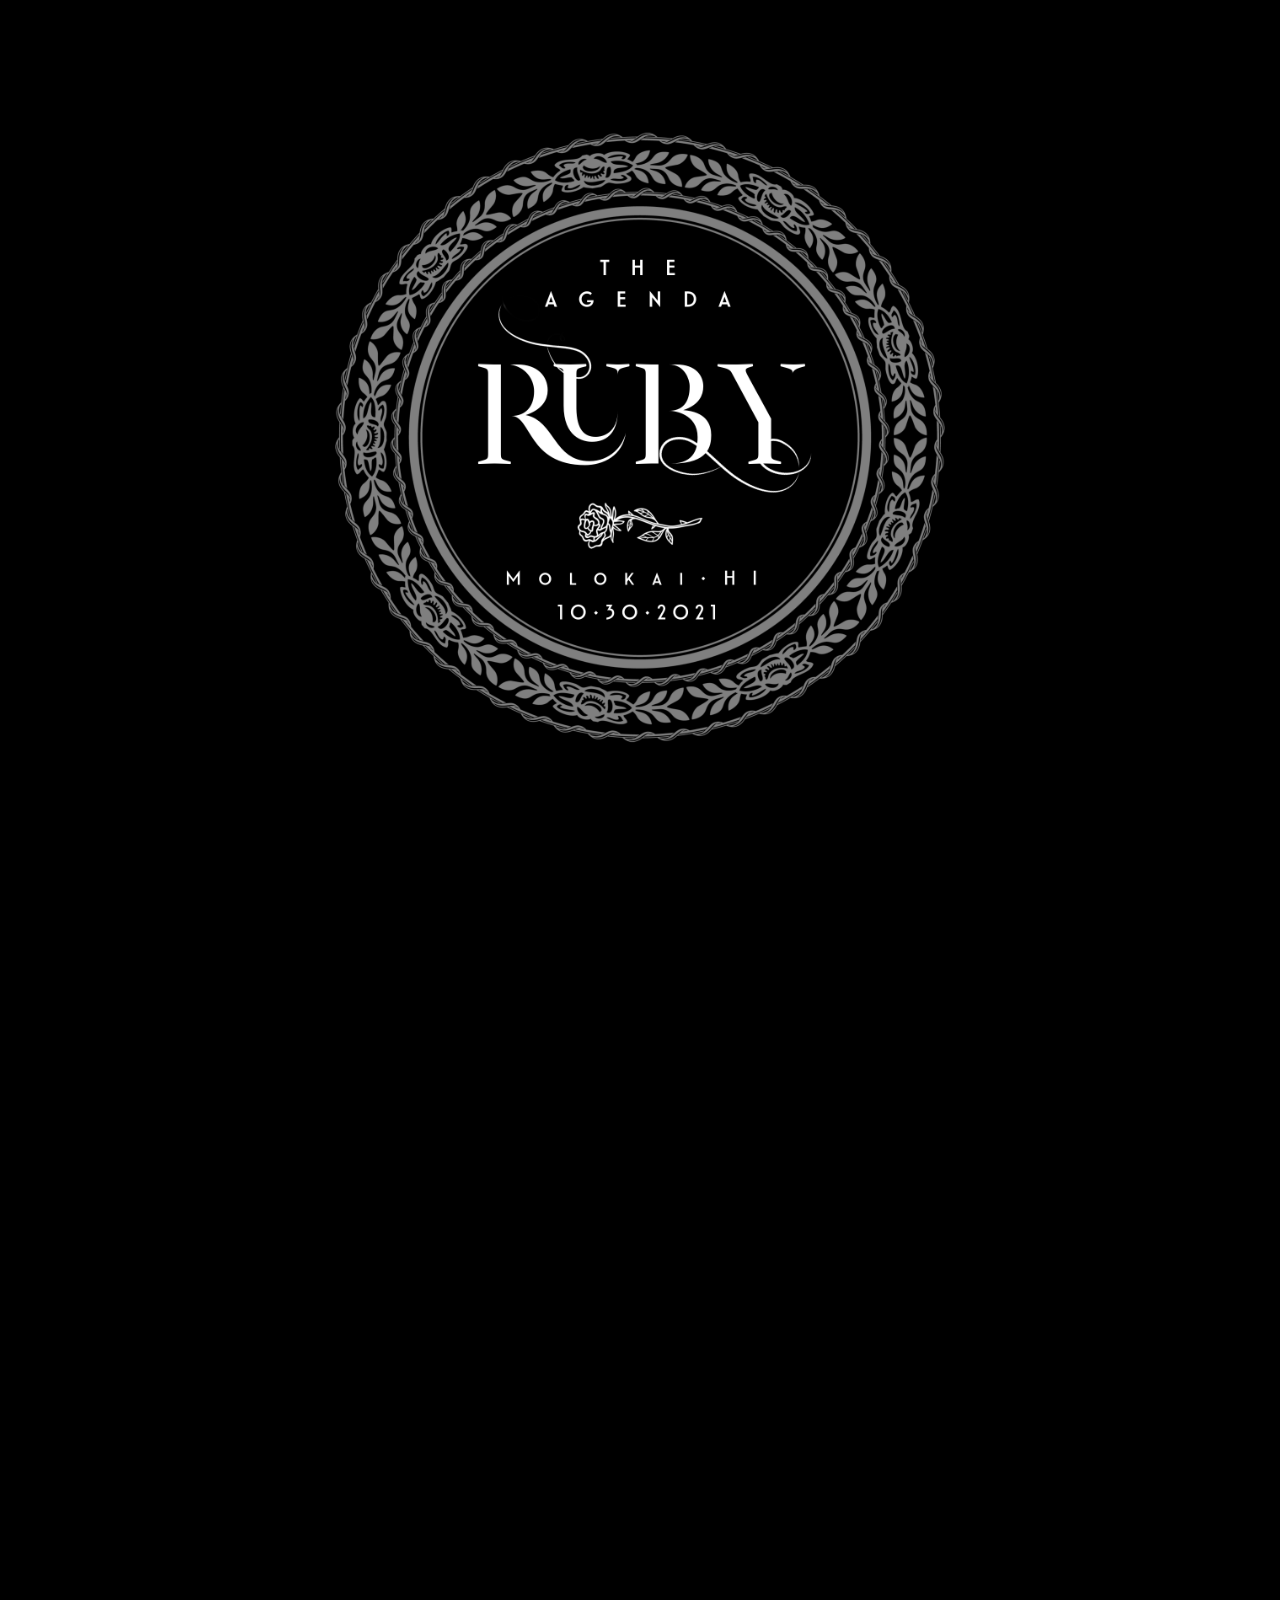
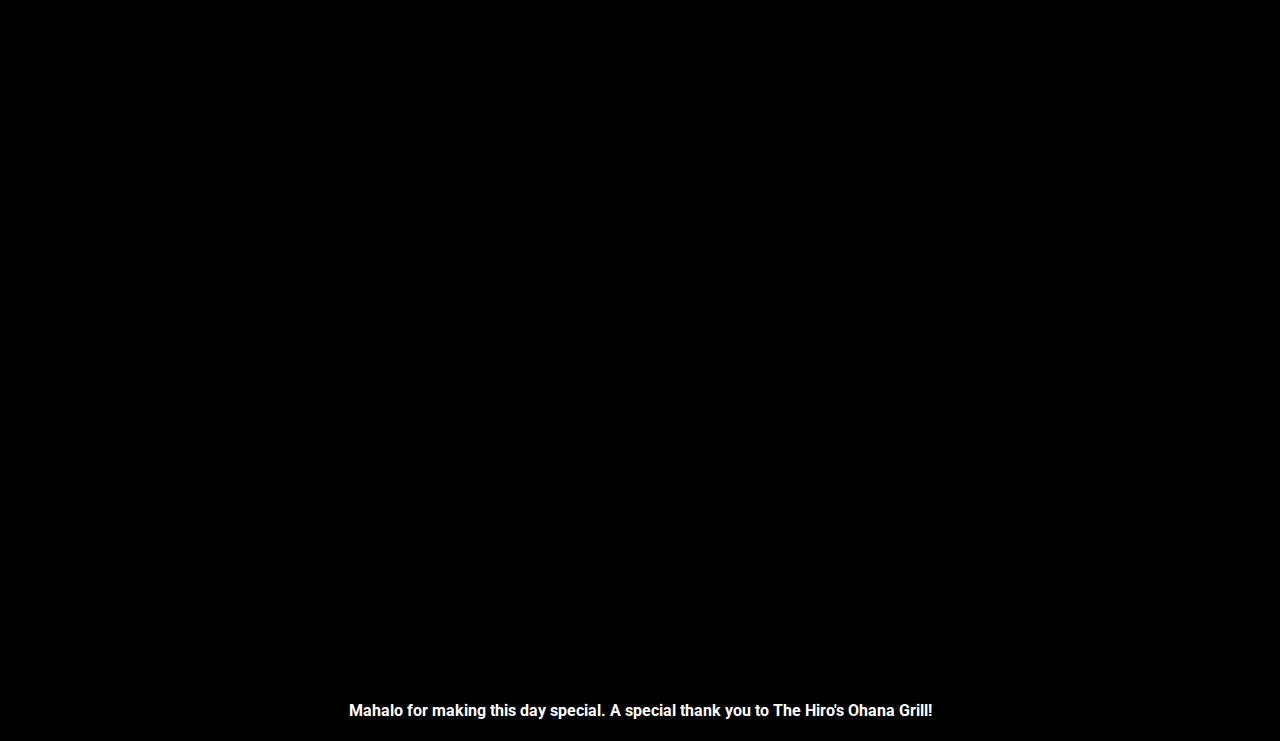
<file: ruby.html>
<!DOCTYPE html>
<html lang="en">
  <head>
    <!-- Required meta tags -->
    <meta charset="utf-8" />
    <meta name="viewport" content="width=device-width, initial-scale=1" />

    <!-- Bootstrap CSS -->

    <link rel="stylesheet" href="styles2.css" />
    <link rel="preconnect" href="https://fonts.googleapis.com" />
    <link rel="preconnect" href="https://fonts.gstatic.com" crossorigin />
    <link
      href="https://fonts.googleapis.com/css2?family=Roboto:wght@100&display=swap"
      rel="stylesheet"
    />

    <!-- Animation trans -->
    <link rel="stylesheet" href="https://unpkg.com/aos@next/dist/aos.css" />

    <title>THE AGENDA</title>
  </head>
  <body>
    <div data-aos="zoom-in">
      <img src="remingtonvilla/ruby.png" alt="" class="center" />
    </div>

    <div align="center" data-aos="zoom-in">
      <img src="remingtonvilla/rubydiv.png" alt="" class="center" />
      <h1>- WELCOME -</h1>
      <h4 class="width">
        Welcome to Ruby Villa's 70th birthday celebration! Tonight, you'll be
        responsible for all Appetizers and Drinks (except for Fruit punch, Iced
        tea, and Coffee). Please be courteous about the pandemic and enjoy the
        show!
      </h4>

      <img src="remingtonvilla/rubydiv_2.png" alt="" class="center" />
    </div>

    <div data-aos="zoom-in">
      <h1>- SCHEDULE -</h1>
    </div>

    <div data-aos="zoom-in" class="center">
      <h4>5.00 | Pupu's and Drinks</h4>
      <h4>6.30 | Dinner and Opening Act</h4>
      <h4>7.30 | The show begins</h4>
    </div>

    <br />
    <br />

    <div data-aos="zoom-in">
      <img src="remingtonvilla/rubydiv.png" alt="" class="center" />
      <h1>- APPETIZERS -</h1>
    </div>

    <div data-aos="zoom-in" class="center">
      <h4>Calamari</h4>
      <h4>Pulehu Steak</h4>
      <h4>Egg Rolls</h4>
      <h4>+Ahi Poke+</h4>
      <h4>Shoyu | Spicy | Limu | Firecracker</h4>
    </div>

    <br />
    <br />

    <div data-aos="zoom-in">
      <h1>- MENU -</h1>
    </div>

    <div data-aos="zoom-in" class="center">
      <h4>Fresh Rolls with butter</h4>
      <h4>Mashed Potatoes or Steamed White Rice</h4>
      <h4>Vegetable Medley</h4>
      <h4>Korean Barbecued beef ribs</h4>
      <h4>Furikaki Mahi Mahi with house sauce</h4>

      <img src="remingtonvilla/rubydiv.png" alt="" class="center" />
    </div>

    <br />
    <br />

    <br />
    <br />

    <h4>
      Mahalo for making this day special. A special thank you to The Hiro's
      Ohana Grill!
    </h4>

    <!-- Optional JavaScript; choose one of the two! -->

    <!-- Option 1: Bootstrap Bundle with Popper -->
    <script
      src="https://cdn.jsdelivr.net/npm/bootstrap@5.1.3/dist/js/bootstrap.bundle.min.js"
      integrity="sha384-ka7Sk0Gln4gmtz2MlQnikT1wXgYsOg+OMhuP+IlRH9sENBO0LRn5q+8nbTov4+1p"
      crossorigin="anonymous"
    ></script>

    <!-- Option 2: Separate Popper and Bootstrap JS -->
    <!--
    <script src="https://cdn.jsdelivr.net/npm/@popperjs/core@2.10.2/dist/umd/popper.min.js" integrity="sha384-7+zCNj/IqJ95wo16oMtfsKbZ9ccEh31eOz1HGyDuCQ6wgnyJNSYdrPa03rtR1zdB" crossorigin="anonymous"></script>
    <script src="https://cdn.jsdelivr.net/npm/bootstrap@5.1.3/dist/js/bootstrap.min.js" integrity="sha384-QJHtvGhmr9XOIpI6YVutG+2QOK9T+ZnN4kzFN1RtK3zEFEIsxhlmWl5/YESvpZ13" crossorigin="anonymous"></script>
    -->
  </body>

  <script src="https://unpkg.com/aos@next/dist/aos.js"></script>
  <script>
    AOS.init();
  </script>
</html>
</file>
<file: styles2.css>
body {
  background-color: black;
}

h1 {
  color: white;
  text-align: center;
  font-family: "Roboto", sans-serif;
}

h3 {
  color: white;
  text-align: left;
  text-indent: 20%;
  font-family: "Roboto", sans-serif;
}

h4 {
  color: white;
  text-align: center;
  font-family: "Roboto", sans-serif;
}

p {
  font-family: "Roboto", sans-serif;
  font-size: 20px;
}
img {
  height: 100%;
  width: 100%;
  object-fit: cover;
}

.center {
  display: block;
  margin-left: auto;
  margin-right: auto;
  width: 50%;
}

.center2 {
  text-align: center;
  width: 50%;
}

.width {
  text-align: center;
  width: 80%;
}
</file>
